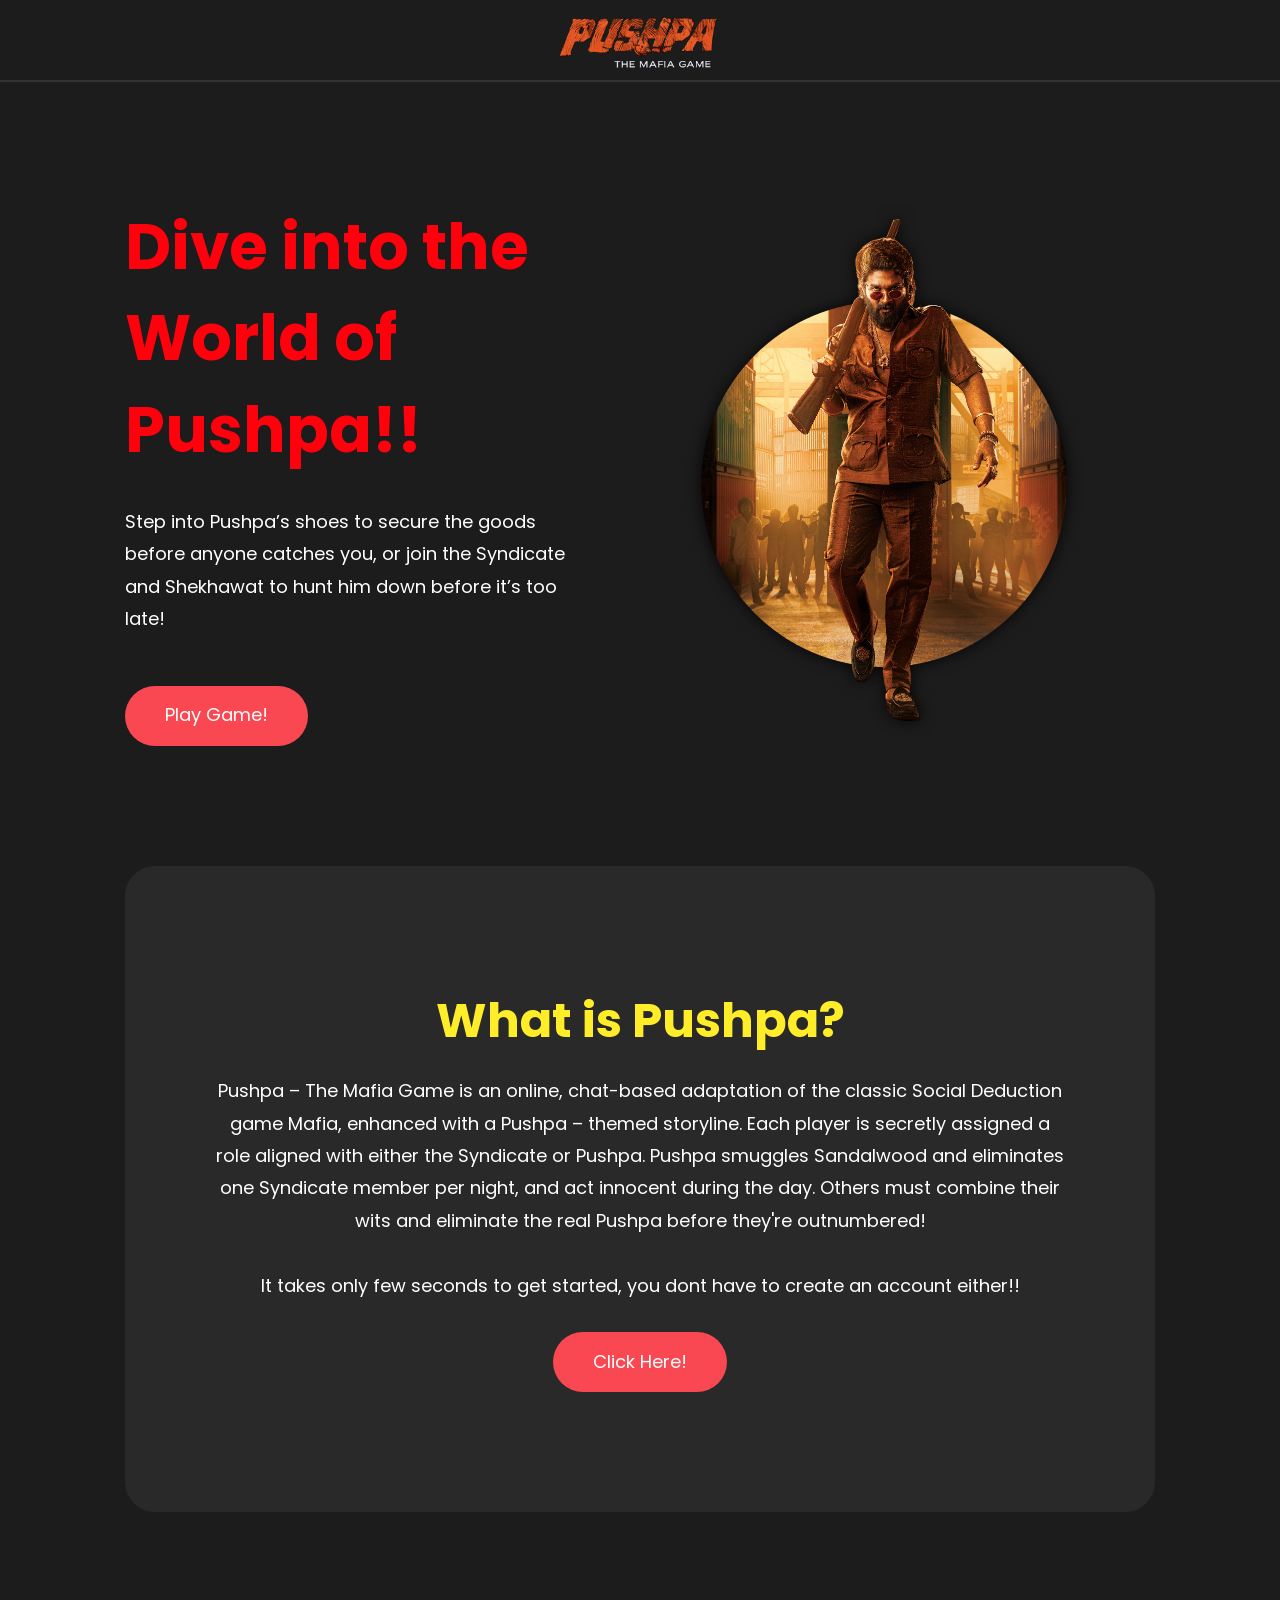
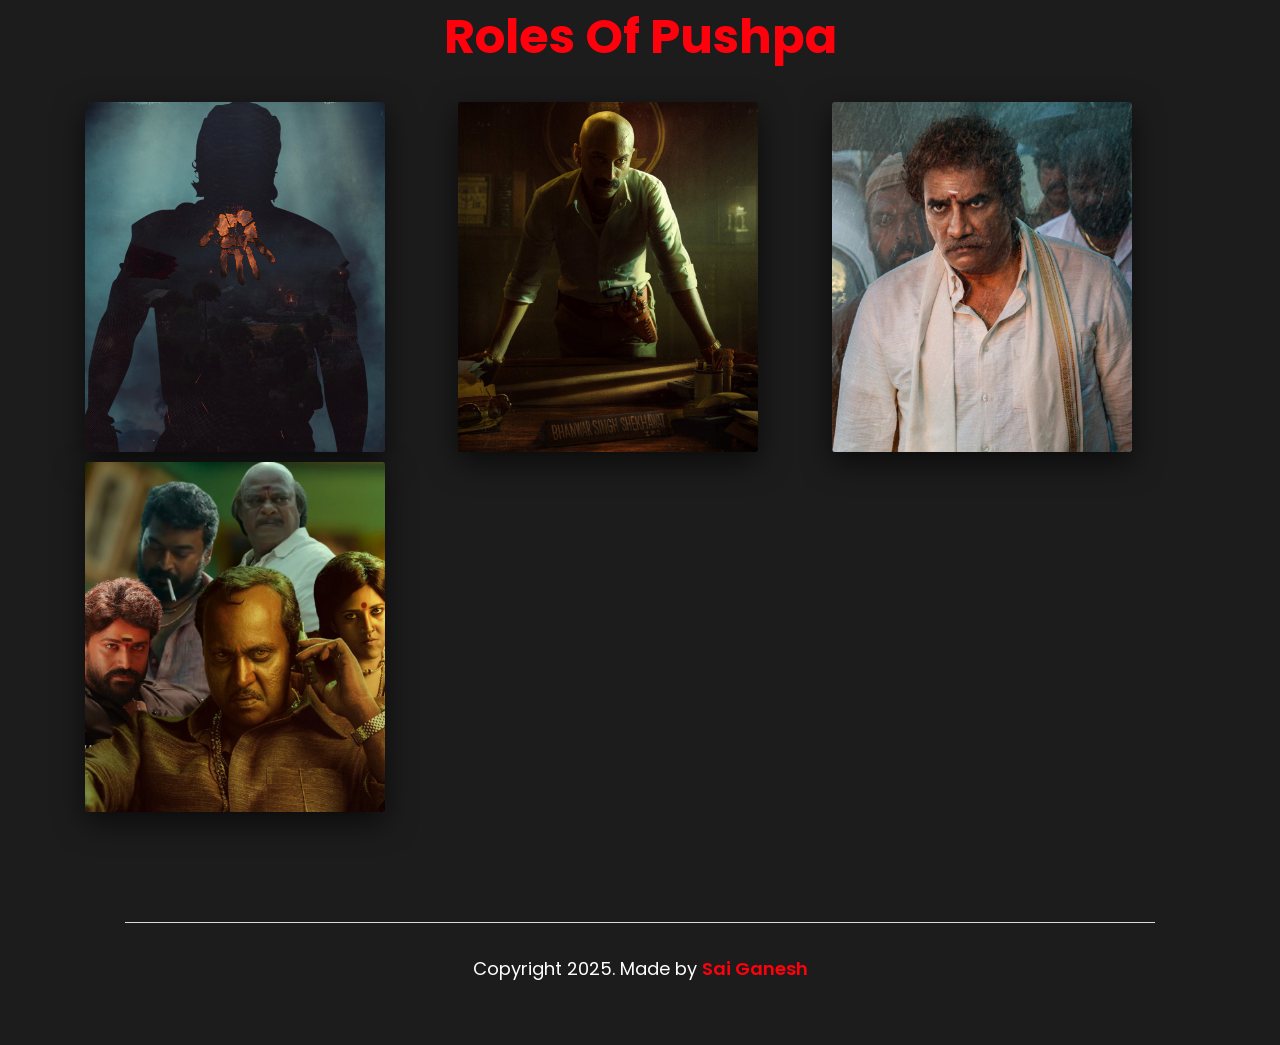
<file: index.html>
<!DOCTYPE html>
<html lang="en">

<head>

    <meta charset="UTF-8">
    <meta http-equiv="X-UA-Compatible" content="IE=edge">
    <meta name="viewport" content="width=device-width, initial-scale=1.0">
    <title>Pushpa - The Mafia Game</title>
    <meta name="title" content="Pushpa - The Mafia Game">
    <meta name="description" content="This is a game website made by Ganesh"> 

    <link rel="preconnect" href="https://fonts.googleapis.com">
    <link rel="preconnect" href="https://fonts.gstatic.com" crossorigin>
    <link href="https://fonts.googleapis.com/css2?family=Poppins:wght@400;500;600;700&display=swap" rel="stylesheet">
    <link rel="stylesheet" href="./assets/css/style-main.css">

</head>

<body>
    
    <!--header-->
    <header class="header" data-header>

        <a href="#" class="logo">
            <img src="./assets/images/logo.png" width="auto" height="55" alt="logo">
        </a>
    </header>
    <!--header complete-->

    <!--main page content-->
    <main>
        <article>

            <!--hero-->
            <section class="section hero" aria-label="hero">
            <div class="container">

                <div class="hero-content">

                    <h1 class="h1 title hero-title">Dive into the World of Pushpa!!</h1>

                    <p class="hero-text">
                        Step into Pushpa’s shoes to secure the goods before anyone catches you,
                         or join the Syndicate and Shekhawat to hunt him down before it’s too late!
                    </p>

                    <div class="wrapper">

                        <a href="/game.html" class="btn">
                            <span class="span">Play Game!</span>
                        </a>
            
                    </div>

                </div>

                <figure class="hero-banner">
                    <img src="./assets/images/banner.png" width="750" height="735" alt="hero banner" class="w-100">
                </figure>
            </div>

        </section>
        <!--hero complete-->

        <!--rules of pushpa-->
        <section class="section help" aria-label="Rules">
            <div class="container">

                <div class="help-card">

                <h2 class="h2 title section-title">What is Pushpa?</h2>

                <p class="section-text">Pushpa – The Mafia Game is an online, chat-based adaptation of the classic Social Deduction game Mafia,
                    enhanced with a Pushpa – themed storyline.
                    Each player is secretly assigned a role aligned with either the Syndicate or Pushpa. Pushpa smuggles Sandalwood and eliminates one Syndicate member per night,
                    and act innocent during the day. Others must combine their wits and eliminate the real Pushpa before they're outnumbered!</p> <br>
                   
               <p class="section-text">It takes only few seconds to get started, you dont have to create an account either!!</p>

                <a href="/game.html" class="btn">Click Here!</a>


                </div>

            </div>
        </section>
        <!--rules complete-->

        <!--roles of pushpa-->
        <section class="section roles">

            <h2 class="h2 title section-title">Roles Of Pushpa</h2>

            <div class="container">

                <div class="card" style="--bg-image: url('/assets/images/pushpa-card.jpg');">
                    <div class="front-face"></div>
                    <div class="back-face">
                        <h2>Pushpa!</h2>
                        <p>You can eliminate players at night!</p>
                    </div>
                </div>
                
                <div class="card" style="--bg-image: url('/assets/images/shikhawat-card.png');">
                    <div class="front-face"></div>
                    <div class="back-face">
                        <h2>SP Shekhawat!</h2>
                        <p>You can investigate players at night!</p>
                    </div>
                </div>

                <div class="card" style="--bg-image: url('/assets/images/sidappa-card.png');">
                    <div class="front-face"></div>
                    <div class="back-face">
                        <h2>MLA Siddappa!</h2>
                        <p>You can save a potential target!</p>
                    </div>
                </div>

                <div class="card" style="--bg-image: url('/assets/images/syndicate-card.png');">
                    <div class="front-face"></div>
                    <div class="back-face">
                        <h2>Syndicate Member!</h2>
                        <p>Just Survive...</p>
                    </div>
                </div>
                
            </div>
        </section>

        </article>
    </main>
    <!--main page content complete-->

    <!--footer-->
    <footer class="footer">

        <div class="container">

            <div class="main-footer">

                <p class="copyright">Copyright 2025. Made by <a href="https://instagram.com/ganeessshhhhh" class="copyright-link">Sai Ganesh</a></p>

            </div>
        </div>

    </footer>
    <!--footer complete-->
    
</body>
</html>
</file>
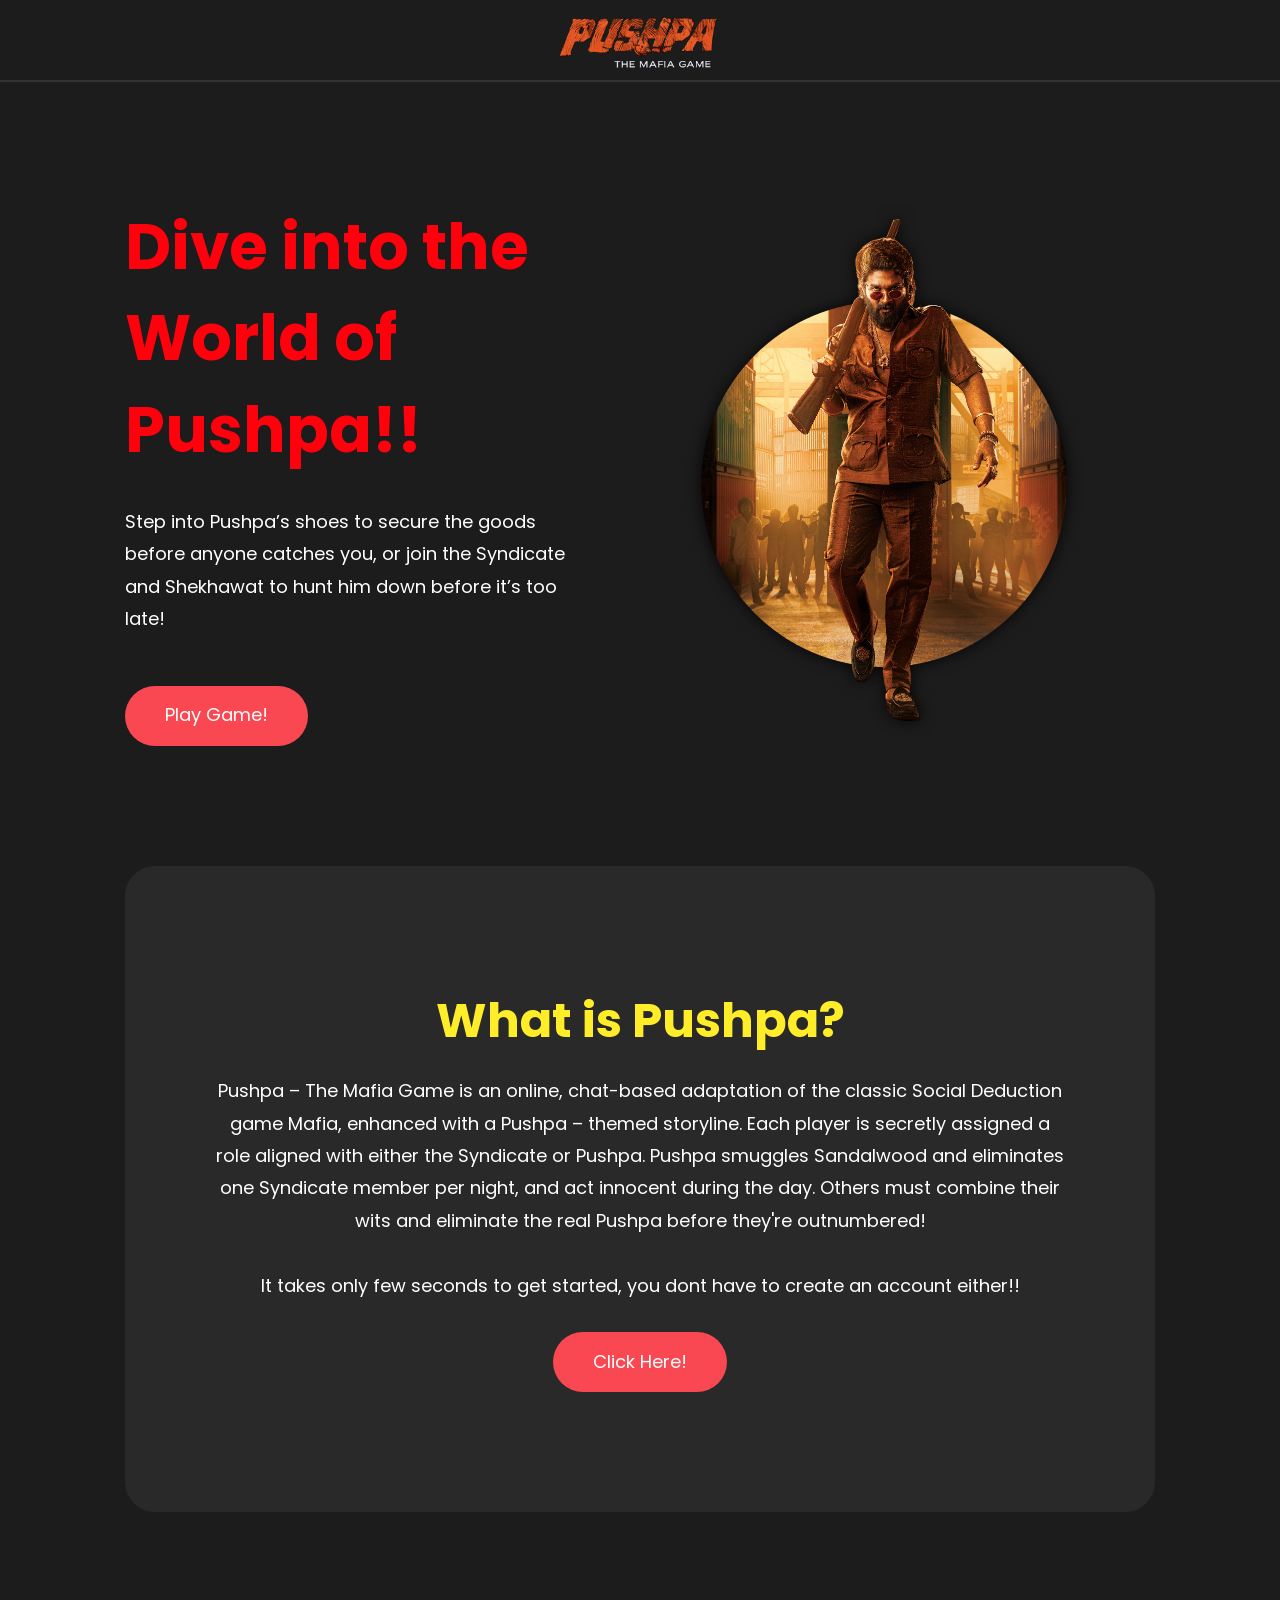
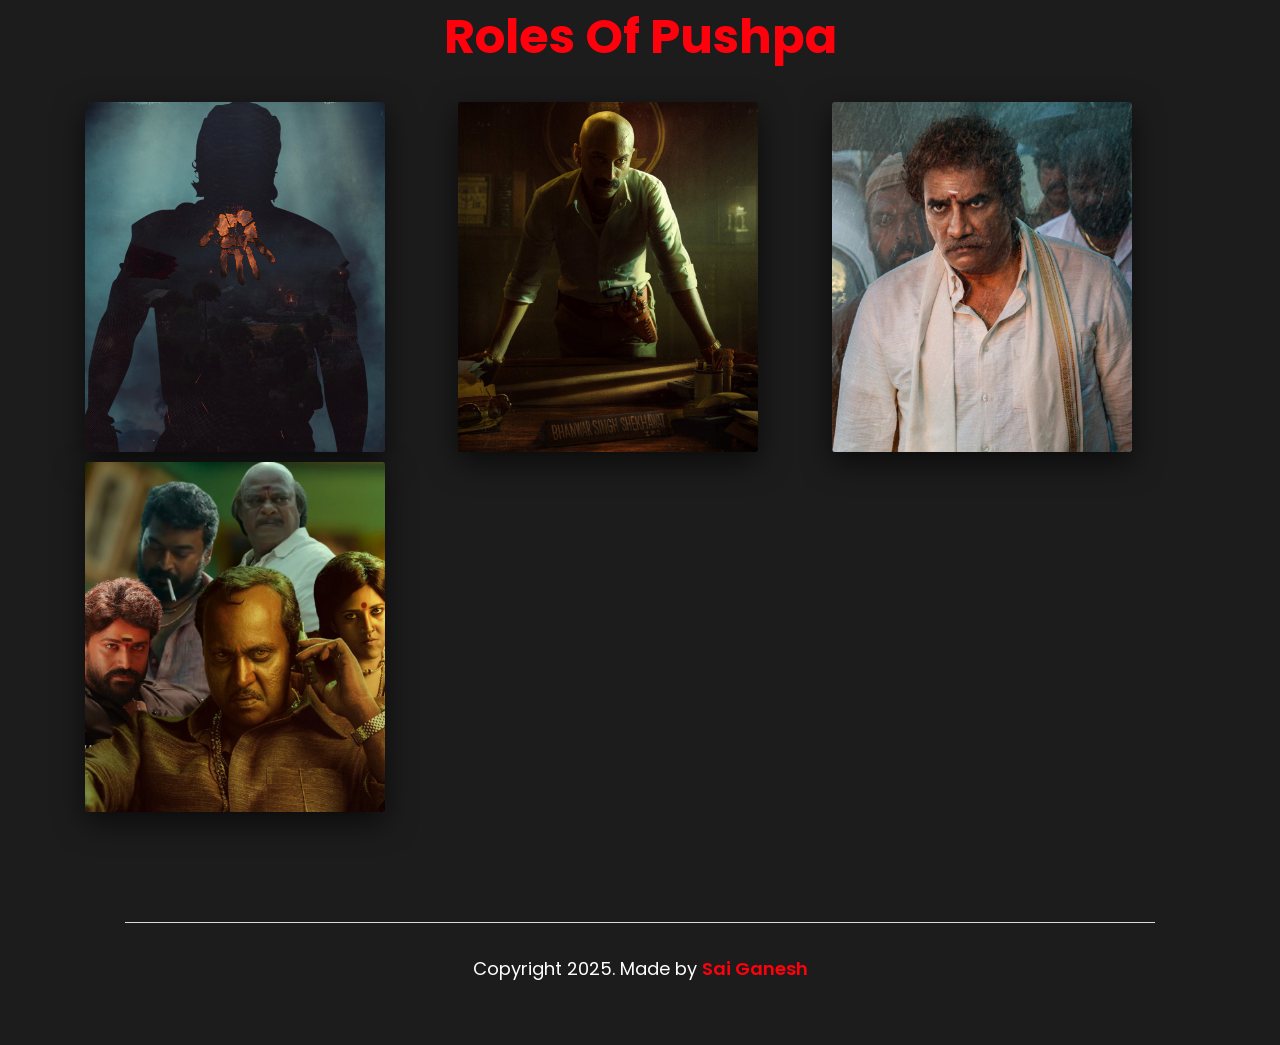
<file: main.html>
<!DOCTYPE html>
<html lang="en">

<head>

    <meta charset="UTF-8">
    <meta http-equiv="X-UA-Compatible" content="IE=edge">
    <meta name="viewport" content="width=device-width, initial-scale=1.0">
    <title>Pushpa - The Mafia Game</title>
    <meta name="title" content="Pushpa - The Mafia Game">
    <meta name="description" content="This is a game website made by Ganesh"> 

    <link rel="preconnect" href="https://fonts.googleapis.com">
    <link rel="preconnect" href="https://fonts.gstatic.com" crossorigin>
    <link href="https://fonts.googleapis.com/css2?family=Poppins:wght@400;500;600;700&display=swap" rel="stylesheet">
    <link rel="stylesheet" href="./assets/css/style-main.css">

</head>

<body>
    
    <!--header-->
    <header class="header" data-header>

        <a href="#" class="logo">
            <img src="./assets/images/logo.png" width="auto" height="55" alt="logo">
        </a>
    </header>
    <!--header complete-->

    <!--main page content-->
    <main>
        <article>

            <!--hero-->
            <section class="section hero" aria-label="hero">
            <div class="container">

                <div class="hero-content">

                    <h1 class="h1 title hero-title">Dive into the World of Pushpa!!</h1>

                    <p class="hero-text">
                        Step into Pushpa’s shoes to secure the goods before anyone catches you,
                         or join the Syndicate and Shekhawat to hunt him down before it’s too late!
                    </p>

                    <div class="wrapper">

                        <a href="/game.html" class="btn">
                            <span class="span">Play Game!</span>
                        </a>
            
                    </div>

                </div>

                <figure class="hero-banner">
                    <img src="./assets/images/banner.png" width="750" height="735" alt="hero banner" class="w-100">
                </figure>
            </div>

        </section>
        <!--hero complete-->

        <!--rules of pushpa-->
        <section class="section help" aria-label="Rules">
            <div class="container">

                <div class="help-card">

                <h2 class="h2 title section-title">What is Pushpa?</h2>

                <p class="section-text">Pushpa – The Mafia Game is an online, chat-based adaptation of the classic Social Deduction game Mafia,
                    enhanced with a Pushpa – themed storyline.
                    Each player is secretly assigned a role aligned with either the Syndicate or Pushpa. Pushpa smuggles Sandalwood and eliminates one Syndicate member per night,
                    and act innocent during the day. Others must combine their wits and eliminate the real Pushpa before they're outnumbered!</p> <br>
                   
               <p class="section-text">It takes only few seconds to get started, you dont have to create an account either!!</p>

                <a href="/game.html" class="btn">Click Here!</a>


                </div>

            </div>
        </section>
        <!--rules complete-->

        <!--roles of pushpa-->
        <section class="section roles">

            <h2 class="h2 title section-title">Roles Of Pushpa</h2>

            <div class="container">

                <div class="card" style="--bg-image: url('/assets/images/pushpa-card.jpg');">
                    <div class="front-face"></div>
                    <div class="back-face">
                        <h2>Pushpa!</h2>
                        <p>You can eliminate players at night!</p>
                    </div>
                </div>
                
                <div class="card" style="--bg-image: url('/assets/images/shikhawat-card.png');">
                    <div class="front-face"></div>
                    <div class="back-face">
                        <h2>SP Shekhawat!</h2>
                        <p>You can investigate players at night!</p>
                    </div>
                </div>

                <div class="card" style="--bg-image: url('/assets/images/sidappa-card.png');">
                    <div class="front-face"></div>
                    <div class="back-face">
                        <h2>MLA Siddappa!</h2>
                        <p>You can save a potential target!</p>
                    </div>
                </div>

                <div class="card" style="--bg-image: url('/assets/images/syndicate-card.png');">
                    <div class="front-face"></div>
                    <div class="back-face">
                        <h2>Syndicate Member!</h2>
                        <p>Just Survive...</p>
                    </div>
                </div>
                
            </div>
        </section>

        </article>
    </main>
    <!--main page content complete-->

    <!--footer-->
    <footer class="footer">

        <div class="container">

            <div class="main-footer">

                <p class="copyright">Copyright 2025. Made by <a href="https://instagram.com/ganeessshhhhh" class="copyright-link">Sai Ganesh</a></p>

            </div>
        </div>

    </footer>
    <!--footer complete-->
    
</body>
</html>
</file>
<file: assets/css/style-main.css>
*,
*::before,
*::after{
    margin: 0;
    padding: 0;
    box-sizing: border-box;
}

a,
img,
span {
    display: block;
}

a {
    color: inherit;
    text-decoration: none;
}


html {
    font-family: 'Poppins', sans-serif;
    font-size: 10px;
    scroll-behavior: smooth;
}

body{
    background-color: hsl(0, 0%, 11%);
    color: white;
    font-size: 1.6rem;
    line-height: 1.8;
}

.container { padding-inline: 16px; }

.header {
    display: flex; 
    justify-content: center;  
    border-block-end: 2px solid hsl(0, 0%, 20%);
}

.header .logo {
    align-items: center;
    justify-content: center;
    margin-top: 15px;
    margin-bottom: 10px;
}

.btn {
  height: 50px;
  background-color: hsl(357, 94%, 63%);
  color: white;
  padding-inline: 30px;
  border-radius: 200px;
  display: flex;
  justify-content: center;
  align-items: center;
  gap: 10px;
  max-width: max-content;
  transition: 250ms ease;  
}

.btn:is(:hover, :focus-visible) {
    background-color: hsl(357, 64%, 53%);
    box-shadow: 0 5px 10px hsla(0, 0%, 100%, 0.25);
  }

.section { padding-block-end: 80px; }



.title {
    color: #FF000C;
    font-weight: 650;
    line-height: 1.45;
}

h1 {
    font-size: 4.2rem;
    line-height: 1.2;
}

h2 { font-size: 3.6rem; }

h3 { font-size: 2.4rem; }

.w-100 { width: 100%; }

.hero { padding-block-start: 50px;}

.hero-banner img { height: auto;}

.hero .container {
    display: grid;
    gap: 20px;
}

.hero-title { margin-block: 20px; }



.hero-text { margin-block-end: 30px;}

.hero .btn { margin-block-end: 20px;}

.help-card {
    background-color: hsl(0, 0%, 16%);
    padding: 60px 20px;
    text-align: center;
    border-radius: 30px;
}

.help .section-title { 
    color: #ffed29; 
    margin-block: 0 20px; }

.help .btn {
    margin-inline: auto;
    margin-block-start: 20px;
}

.card {
    width: 300px;
    height: 350px;
    perspective: 1000px;
    transform-style: preserve-3d;
    position: relative;
}

.roles .container {
    display: grid;
    grid-template-columns: repeat(auto-fit, minmax(320px, 1fr)); 
    gap: 10px; /* Space between cards */
    padding: 20px; /* Outer spacing */
    justify-content: center;
    align-items: center; 
}

.roles .section-title { 
    text-align: center;
    margin-bottom: 10px;
}

.card .front-face,
.card .back-face {
    background-image: var(--bg-image);
    position: absolute;
    width: 100%;
    height: 100%;
    text-align: center;
    border-radius: 3px;
    background-size: cover;
    background-position: center;
    transition: 0.7s cubic-bezier(0.4, 0.2, 0.2, 1);
    backface-visibility: hidden;
    box-shadow: 0 10px 30px rgba(0, 0, 0, 0.634);
}

.card .front-face {
    transform: rotateY(0);
}

.card .back-face {
    transform: rotateY(180deg);
}

.card:hover > .back-face {
    transform: rotateY(0);
}

.card:hover > .front-face {
    transform: rotateY(-180deg);
}

.card .back-face h2 {
    color: #fff;
    line-height: 1;
    font-size: 32px;
    margin-top: 45%;
}

.card .back-face p {
    color:white; 
    text-align: center;
    margin-top: 1.5px;
    font-size: 14px;
}

.main-footer {
    padding-block: 30px;
    border-block-start: 1px solid  hsl(0, 0%, 85%);
}

.copyright { 
    margin-block-end: 20px; 
    text-align: center;
 }

.copyright-link {
    display: inline-block;
    color: #FF000C;
    font-weight: 600;
}

/** responsive for larger than 575px **/

@media (min-width: 575px) {

    .container {
        max-width: 540px;
        width: 100%;
        margin-inline: auto;
    }

    .hero-text { max-width: 42ch; }

    .hero .wrapper { 
        display: flex;
        align-items: center;
        gap: 30px;
    }


}

/** responsive for larger than 768px **/

@media (min-width: 768px) {

    body { font-size: 1.8rem; }

    h1 { font-size: 4.8rem;}

    h2 { font-size: 4rem; }

    .container { 
        max-width: 720px;
        padding: 10px 60px; 
    }

    .btn {
        height: 60px;
        padding-inline: 40px;
    }

    .hero { padding-block-start: 80px;}

    .hero-btn { gap:32px; }

    .hero-banner {
        max-width: 550px;
        margin-inline: auto;
    }

    .hero-text { 
        max-width: 55ch;
    }



    .hero-banner {
        max-width: 550px;
        margin-inline: auto;
    }

    .help-card { padding: 70px 90px; }
  
    .help .btn { margin-block-start: 30px; }

}

@media (max-width: 768px) {
    .roles .container {
        grid-template-columns: 1fr; 
        gap: 50px; 
        padding: 100px;
    }

    .card {
        margin-left: 25px;
        margin-right: 25px; 
    }
}
/** for 992px **/

@media (min-width: 992px) {

    .container { max-width: 950px;}

    .hero .container {
        grid-template-columns: 0.8fr 1fr;
        gap: 0;
        align-items: center;
      }

    .hero .wrapper { flex-wrap: wrap; }

    .hero-banner { max-width: unset; }

    .hero-banner { padding-left: 30px;}
    
    .help .section-title {
        max-width: 18ch;
        margin-inline: auto;
      }

}    

/** for larger than 1200px **/

@media (min-width: 1200px) {

    h1 { font-size: 6.3rem;}

    h2 { font-size: 4.8rem; }


    .container { max-width: 1150px; }

    .hero-title { margin-block: 30px; }

    .hero-text { margin-block-end: 50px; }

    .help-card { padding-block: 120px; }

}

/** for larger than 1400px **/

@media (min-width: 1400px) {

    .container { max-width: 1350px; }

    h1 { font-size: 7.2rem; }

    .hero-title { 
        width: 450px;
    }

    .hero-banner img { width: 760px; margin-left: 100px; }
}
</file>
